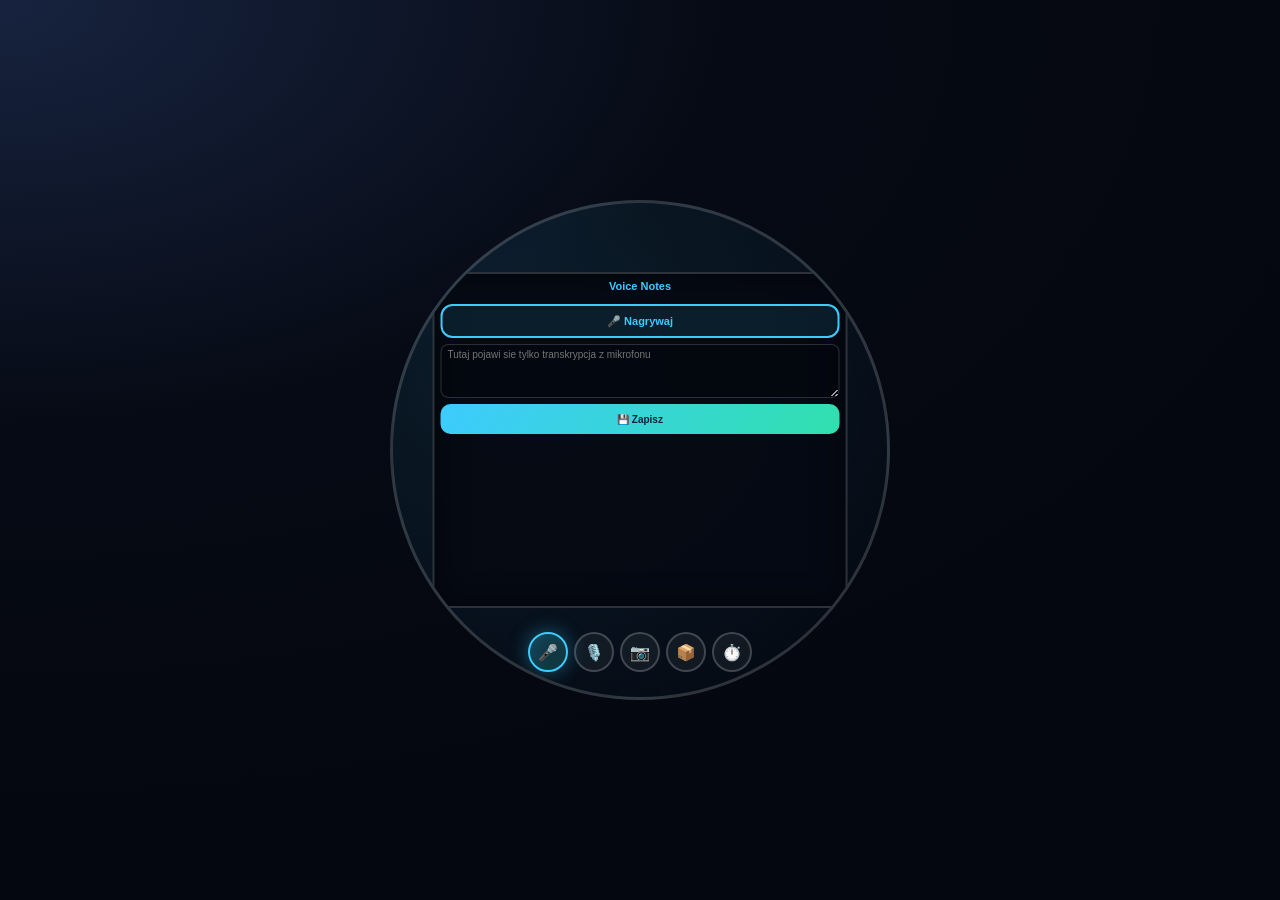
<file: public/watch/index.html>
<!doctype html>
<html lang="pl">
<head>
  <meta charset="UTF-8">
  <meta name="viewport" content="width=device-width, initial-scale=1.0, viewport-fit=cover">
  <title>Watch OS</title>
  <link rel="stylesheet" href="./assets/watch.css">
</head>
<body>
  <main class="watch-os" id="swipeRoot">
    <!-- Okrągła tarcza zegarka -->
    <div class="watch-dial">
      <!-- Przyciski dookoła -->
      <nav class="watch-buttons">
        <button class="btn-top" data-app="0" title="Voice Notes">🎤</button>
        <button class="btn-top-right" data-app="1" title="Dictaphone">🎙️</button>
        <button class="btn-right" data-app="2" title="Camera Hub">📷</button>
        <button class="btn-bottom-right" data-app="3" title="Repo Watch">📦</button>
        <button class="btn-bottom" data-app="4" title="Quick Timer">⏱️</button>
      </nav>

      <!-- Główny ekran w środku -->
      <div class="screen-container" id="track">
        <!-- App 1: Voice Notes -->
        <section class="app-screen" data-app="0">
          <div class="app-header">
            <h2>Voice Notes</h2>
          </div>
          <div class="app-content">
            <button class="btn-voice" id="recordVoiceBtn">🎤 Nagrywaj</button>
            <textarea id="voiceNotesText" class="input" placeholder="Tutaj pojawi sie tylko transkrypcja z mikrofonu" rows="4" readonly></textarea>
            <button class="btn primary" id="saveVoiceBtn">💾 Zapisz</button>
            <div id="notesList" class="notes-list"></div>
          </div>
        </section>

        <!-- App 2: Dictaphone -->
        <section class="app-screen" data-app="1">
          <div class="app-header">
            <h2>Dyktafon</h2>
          </div>
          <div class="app-content">
            <button class="btn-voice" id="recordDictBtn">🔴 Nagrywaj</button>
            <div id="recordingTime" class="recording-time">00:00</div>
            <button class="btn primary" id="stopDictBtn" style="display:none;">⏹️ Stop</button>
            <div id="recordingsList" class="recordings-list"></div>
          </div>
        </section>

        <!-- App 3: Camera Hub -->
        <section class="app-screen" data-app="2">
          <div class="app-header">
            <h2>Camera Hub</h2>
          </div>
          <div class="app-content">
            <div class="camera-split">
              <div class="camera-view" id="phoneCamera">
                <p style="text-align:center; color: var(--muted);">Telefon</p>
              </div>
              <div class="camera-view" id="watchCamera">
                <p style="text-align:center; color: var(--muted);">Zegarek</p>
              </div>
            </div>
            <button class="btn primary" id="switchCameraBtn">🔄 Przełącz</button>
          </div>
        </section>

        <!-- App 4: Repo Watcher -->
        <section class="app-screen" data-app="3">
          <div class="app-header">
            <h2>Repo Branch</h2>
          </div>
          <div class="app-content">
            <div class="repo-info">
              <div class="kpi">
                <div class="kpi-card">
                  <div class="kpi-label">Branch</div>
                  <div class="kpi-value" id="branchName">-</div>
                </div>
                <div class="kpi-card">
                  <div class="kpi-label">Commits</div>
                  <div class="kpi-value" id="commitCount">0</div>
                </div>
                <div class="kpi-card">
                  <div class="kpi-label">Status</div>
                  <div class="kpi-value" id="repoStatus">?</div>
                </div>
              </div>
            </div>
            <button class="btn primary" id="refreshRepoBtn">🔄 Odśwież</button>
          </div>
        </section>

        <!-- App 5: Quick Timer -->
        <section class="app-screen" data-app="4">
          <div class="app-header">
            <h2>Quick Timer</h2>
          </div>
          <div class="app-content">
            <div class="timer-matrix-wrap">
              <canvas id="timerMatrixCanvas" class="timer-matrix-canvas" aria-hidden="true"></canvas>
              <div class="timer-overlay">
                <div class="timer-display" id="timerDisplay">05:00</div>
                <div class="timer-buttons">
                  <button class="btn" id="timerDecBtn">−</button>
                  <button class="btn primary" id="timerStartBtn">▶ Start</button>
                  <button class="btn" id="timerIncBtn">+</button>
                </div>
              </div>
            </div>
            <input type="range" id="timerRange" class="timer-range" min="1" max="60" value="5">
          </div>
        </section>
      </div>
    </div>
  </main>

  <script src="./assets/watch.js"></script>
  <script>
    // === CAROUSEL ===
    const track = document.getElementById("track");
    const root = document.getElementById("swipeRoot");
    const buttons = document.querySelectorAll(".watch-buttons button");
    let currentApp = 0;
    const totalApps = 5;

    function switchApp(index) {
      currentApp = clamp(index, 0, totalApps - 1);
      
      // Update button states and app screen visibility
      buttons.forEach((btn, i) => {
        if (i === currentApp) {
          btn.classList.add("active");
        } else {
          btn.classList.remove("active");
        }
      });
      
      // Update app screens opacity
      document.querySelectorAll(".app-screen").forEach((screen, i) => {
        if (i === currentApp) {
          screen.style.opacity = "1";
          screen.style.pointerEvents = "all";
        } else {
          screen.style.opacity = "0";
          screen.style.pointerEvents = "none";
        }
      });

      setMatrixRunning(currentApp === 4);
    }

    // Swipe handling
    setupSwipe(
      root,
      () => switchApp(currentApp + 1),
      () => switchApp(currentApp - 1)
    );

    // Button clicks
    buttons.forEach(btn => {
      btn.addEventListener("click", () => {
        const appIndex = parseInt(btn.getAttribute("data-app"));
        switchApp(appIndex);
      });
    });

    // Init
    switchApp(0);

    // === SERVER API ===
    const API_BASE = "./api/storage.php";
    const IS_FILE_PROTOCOL = window.location.protocol === "file:";

    function serverHint() {
      return "Uruchom przez HTTP (np. http://127.0.0.1:8091/watch/index.html), a nie file://";
    }

    async function apiJson(url, options = {}) {
      if (IS_FILE_PROTOCOL) {
        throw new Error(serverHint());
      }

      let res;
      try {
        res = await fetch(url, options);
      } catch (e) {
        throw new Error(`Brak polaczenia z API. ${serverHint()}`);
      }

      const data = await res.json().catch(() => ({}));
      if (!res.ok) {
        const msg = data.error || "Blad serwera";
        throw new Error(msg);
      }
      return data;
    }

    function escapeHtml(str) {
      return String(str)
        .replaceAll("&", "&amp;")
        .replaceAll("<", "&lt;")
        .replaceAll(">", "&gt;")
        .replaceAll('"', "&quot;")
        .replaceAll("'", "&#039;");
    }

    // === VOICE NOTES ===
    let voiceRecognition = false;
    let recognitionRunning = false;
    const recordVoiceBtn = document.getElementById("recordVoiceBtn");
    const voiceNotesText = document.getElementById("voiceNotesText");
    const saveVoiceBtn = document.getElementById("saveVoiceBtn");
    const notesList = document.getElementById("notesList");

    recordVoiceBtn.addEventListener("click", () => {
      if (!recognitionRunning) {
        const SpeechRecognition = window.SpeechRecognition || window.webkitSpeechRecognition;
        if (!SpeechRecognition) {
          alert("Twoja przeglądarka nie obsługuje rozpoznawania mowy");
          return;
        }
        voiceRecognition = new SpeechRecognition();
        voiceRecognition.lang = "pl-PL";
        voiceRecognition.continuous = true;
        voiceRecognition.interimResults = false;
        voiceNotesText.value = "";
        voiceNotesText.dataset.fromVoice = "1";

        voiceRecognition.onresult = (e) => {
          let transcript = "";
          for (let i = e.resultIndex; i < e.results.length; i++) {
            transcript += e.results[i][0].transcript;
          }
          if (transcript.trim() !== "") {
            voiceNotesText.value = `${voiceNotesText.value} ${transcript}`.trim();
          }
        };

        voiceRecognition.onend = () => {
          if (recognitionRunning) {
            recognitionRunning = false;
            recordVoiceBtn.textContent = "🎤 Nagrywaj";
            recordVoiceBtn.classList.remove("active");
          }
        };

        voiceRecognition.start();
        recognitionRunning = true;
        recordVoiceBtn.textContent = "⏹️ Stop";
        recordVoiceBtn.classList.add("active");
      } else {
        recognitionRunning = false;
        if (voiceRecognition) {
          voiceRecognition.stop();
        }
        recordVoiceBtn.textContent = "🎤 Nagrywaj";
        recordVoiceBtn.classList.remove("active");
      }
    });

    saveVoiceBtn.addEventListener("click", async () => {
      const text = voiceNotesText.value.trim();
      const fromVoice = voiceNotesText.dataset.fromVoice === "1";
      if (!fromVoice) {
        alert("Ten panel zapisuje tylko tekst z nagrania mowy. Najpierw kliknij Nagrywaj.");
        return;
      }
      if (!text) {
        alert("Brak transkrypcji do zapisu. Nagraj glos i sprobuj ponownie.");
        return;
      }

      try {
        await apiJson(`${API_BASE}?resource=notes`, {
          method: "POST",
          headers: { "Content-Type": "application/json" },
          body: JSON.stringify({ text })
        });
        voiceNotesText.value = "";
        voiceNotesText.dataset.fromVoice = "0";
        await loadVoiceNotes();
      } catch (err) {
        alert(`Nie udalo sie zapisac notatki: ${err.message}`);
      }
    });

    async function loadVoiceNotes() {
      try {
        const data = await apiJson(`${API_BASE}?resource=notes`);
        const notes = Array.isArray(data.items) ? data.items : [];
        notesList.innerHTML = notes.map((n) => 
        `<div class="note-item"><small>${escapeHtml(n.date || "")}</small><p>${escapeHtml(n.text || "")}</p><button onclick="deleteNote(${Number(n.id)})" class="btn-small">🗑️</button></div>`
      ).join("");
      } catch (err) {
        notesList.innerHTML = `<div class="note-item"><small>Blad</small><p>${escapeHtml(err.message)}</p></div>`;
      }
    }
    
    window.deleteNote = async (id) => {
      try {
        await apiJson(`${API_BASE}?resource=notes`, {
          method: "DELETE",
          headers: { "Content-Type": "application/json" },
          body: JSON.stringify({ id })
        });
        await loadVoiceNotes();
      } catch (err) {
        alert(`Nie udalo sie usunac notatki: ${err.message}`);
      }
    };

    loadVoiceNotes();

    // === DICTAPHONE ===
    let mediaRecorder = null;
    let audioChunks = [];
    const recordDictBtn = document.getElementById("recordDictBtn");
    const stopDictBtn = document.getElementById("stopDictBtn");
    const recordingTime = document.getElementById("recordingTime");
    const recordingsList = document.getElementById("recordingsList");
    let recordingSeconds = 0;
    let recordingInterval = null;

    recordDictBtn.addEventListener("click", async () => {
      try {
        const stream = await navigator.mediaDevices.getUserMedia({ audio: true });
        mediaRecorder = new MediaRecorder(stream);
        audioChunks = [];
        
        mediaRecorder.ondataavailable = (e) => audioChunks.push(e.data);
        mediaRecorder.onstop = async () => {
          const audioBlob = new Blob(audioChunks, { type: "audio/webm" });
          const form = new FormData();
          form.append("audio", audioBlob, `recording-${Date.now()}.webm`);

          try {
            if (IS_FILE_PROTOCOL) {
              throw new Error(serverHint());
            }

            await fetch(`${API_BASE}?resource=recordings`, {
              method: "POST",
              body: form
            }).then(async (res) => {
              const data = await res.json().catch(() => ({}));
              if (!res.ok) {
                throw new Error(data.error || "Blad uploadu audio");
              }
            });
            await loadRecordings();
          } catch (err) {
            alert(`Nie udalo sie wyslac nagrania: ${err.message}`);
          }

          stream.getTracks().forEach(t => t.stop());
        };
        
        mediaRecorder.start();
        recordDictBtn.style.display = "none";
        stopDictBtn.style.display = "block";
        recordingSeconds = 0;
        recordingTime.textContent = "00:00";
        recordingInterval = setInterval(() => {
          recordingSeconds++;
          const m = Math.floor(recordingSeconds / 60).toString().padStart(2, "0");
          const s = (recordingSeconds % 60).toString().padStart(2, "0");
          recordingTime.textContent = `${m}:${s}`;
        }, 1000);
      } catch (err) {
        alert("Brak dostępu do mikrofonu");
      }
    });

    stopDictBtn.addEventListener("click", () => {
      mediaRecorder.stop();
      clearInterval(recordingInterval);
      recordDictBtn.style.display = "block";
      stopDictBtn.style.display = "none";
    });

    async function loadRecordings() {
      try {
        const data = await apiJson(`${API_BASE}?resource=recordings`);
        const recordings = Array.isArray(data.items) ? data.items : [];
        recordingsList.innerHTML = recordings.map((r) => 
        `<div class="recording-item"><small>${escapeHtml(r.date || "")}</small><audio controls style="width:100%; margin: 4px 0;"><source src="${escapeHtml(r.url || "")}"></audio><button onclick="deleteRecording('${escapeHtml(r.id || "")}')" class="btn-small">🗑️</button></div>`
      ).join("");
      } catch (err) {
        recordingsList.innerHTML = `<div class="recording-item"><small>Blad</small><p>${escapeHtml(err.message)}</p></div>`;
      }
    }

    window.deleteRecording = async (id) => {
      try {
        await apiJson(`${API_BASE}?resource=recordings`, {
          method: "DELETE",
          headers: { "Content-Type": "application/json" },
          body: JSON.stringify({ id })
        });
        await loadRecordings();
      } catch (err) {
        alert(`Nie udalo sie usunac nagrania: ${err.message}`);
      }
    };

    loadRecordings();

    // === QUICK TIMER ===
    let timerInterval = null;
    let timerSeconds = 300;
    const timerDisplay = document.getElementById("timerDisplay");
    const timerStartBtn = document.getElementById("timerStartBtn");
    const timerIncBtn = document.getElementById("timerIncBtn");
    const timerDecBtn = document.getElementById("timerDecBtn");
    const timerRange = document.getElementById("timerRange");
    const timerMatrixCanvas = document.getElementById("timerMatrixCanvas");

    let matrixAnimationFrame = null;
    let matrixDrops = [];
    const matrixChars = "01ABCDEFGHIJKLMNOPQRSTUVWXYZ#$%&*+-<>";

    function resizeMatrixCanvas() {
      if (!timerMatrixCanvas) return;
      const rect = timerMatrixCanvas.getBoundingClientRect();
      const dpr = window.devicePixelRatio || 1;
      timerMatrixCanvas.width = Math.max(1, Math.floor(rect.width * dpr));
      timerMatrixCanvas.height = Math.max(1, Math.floor(rect.height * dpr));

      const columns = Math.max(8, Math.floor(rect.width / 10));
      matrixDrops = Array.from({ length: columns }, () => Math.floor(Math.random() * 20));
    }

    function drawMatrixFrame() {
      if (!timerMatrixCanvas) return;
      const ctx = timerMatrixCanvas.getContext("2d");
      if (!ctx) return;

      const dpr = window.devicePixelRatio || 1;
      const width = timerMatrixCanvas.width / dpr;
      const height = timerMatrixCanvas.height / dpr;

      ctx.setTransform(1, 0, 0, 1, 0, 0);
      ctx.scale(dpr, dpr);
      ctx.fillStyle = "rgba(1, 10, 15, 0.22)";
      ctx.fillRect(0, 0, width, height);

      ctx.fillStyle = "#49ffa8";
      ctx.font = "10px monospace";

      for (let i = 0; i < matrixDrops.length; i++) {
        const char = matrixChars[Math.floor(Math.random() * matrixChars.length)];
        const x = i * 10;
        const y = matrixDrops[i] * 10;
        ctx.fillText(char, x, y);

        if (y > height && Math.random() > 0.975) {
          matrixDrops[i] = 0;
        } else {
          matrixDrops[i] += 1;
        }
      }

      matrixAnimationFrame = requestAnimationFrame(drawMatrixFrame);
    }

    function setMatrixRunning(shouldRun) {
      if (!timerMatrixCanvas) return;

      if (shouldRun) {
        if (matrixAnimationFrame) return;
        resizeMatrixCanvas();
        drawMatrixFrame();
        return;
      }

      if (matrixAnimationFrame) {
        cancelAnimationFrame(matrixAnimationFrame);
        matrixAnimationFrame = null;
      }
    }

    window.addEventListener("resize", () => {
      if (currentApp === 4) {
        resizeMatrixCanvas();
      }
    });

    function updateTimerDisplay() {
      const m = Math.floor(timerSeconds / 60).toString().padStart(2, "0");
      const s = (timerSeconds % 60).toString().padStart(2, "0");
      timerDisplay.textContent = `${m}:${s}`;
    }

    timerStartBtn.addEventListener("click", () => {
      if (timerInterval) {
        clearInterval(timerInterval);
        timerInterval = null;
        timerStartBtn.textContent = "▶ Start";
        return;
      }
      timerInterval = setInterval(() => {
        timerSeconds--;
        updateTimerDisplay();
        if (timerSeconds <= 0) {
          clearInterval(timerInterval);
          timerInterval = null;
          alert("Czas!");
          timerSeconds = parseInt(timerRange.value) * 60;
          updateTimerDisplay();
          timerStartBtn.textContent = "▶ Start";
        }
      }, 1000);
      timerStartBtn.textContent = "⏸ Pauza";
    });

    timerIncBtn.addEventListener("click", () => {
      timerRange.value = Math.min(60, parseInt(timerRange.value) + 1);
      timerSeconds = parseInt(timerRange.value) * 60;
      updateTimerDisplay();
    });

    timerDecBtn.addEventListener("click", () => {
      timerRange.value = Math.max(1, parseInt(timerRange.value) - 1);
      timerSeconds = parseInt(timerRange.value) * 60;
      updateTimerDisplay();
    });

    timerRange.addEventListener("input", () => {
      timerSeconds = parseInt(timerRange.value) * 60;
      updateTimerDisplay();
    });
  </script>
</body>
</html>
</file>
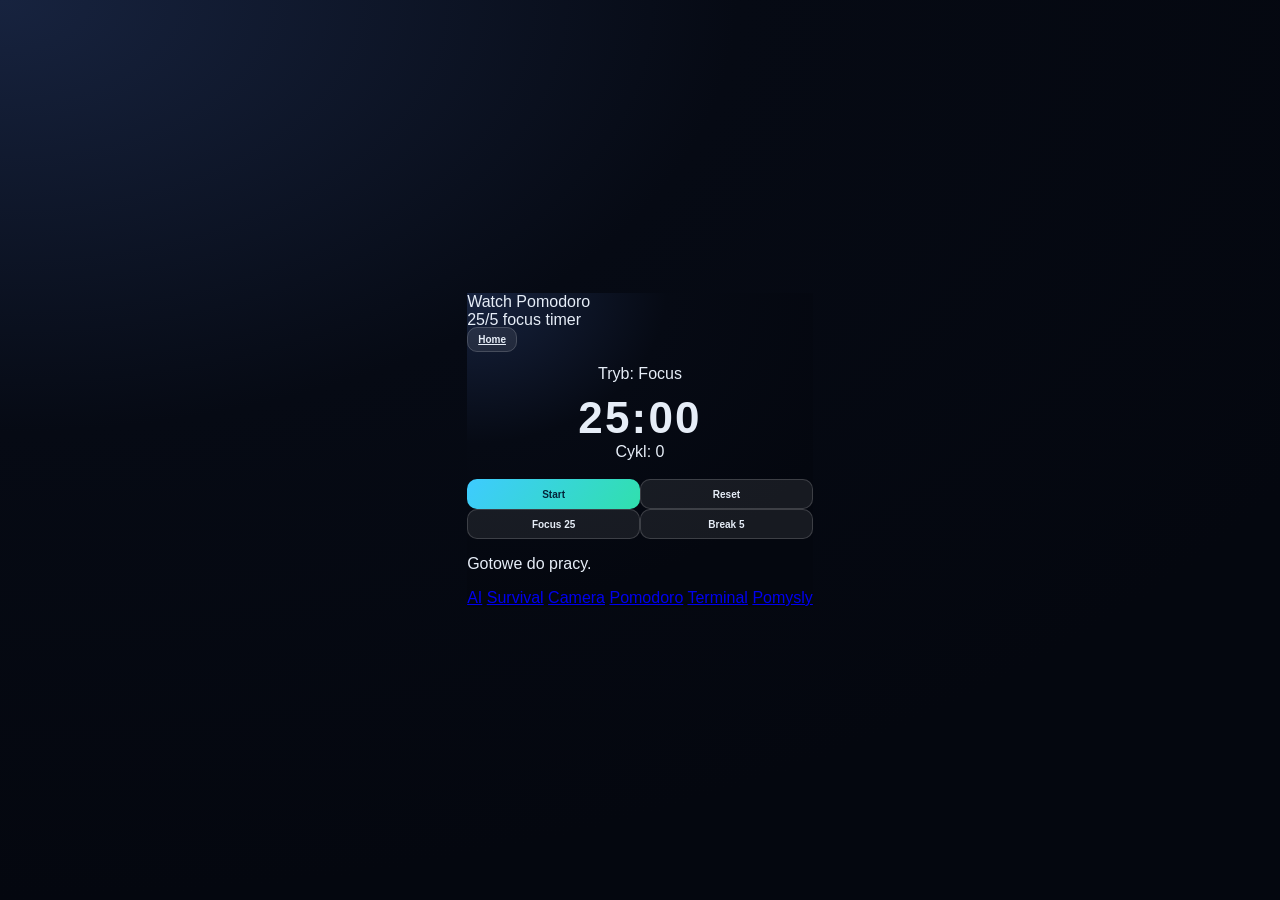
<file: public/watch/pomodoro.html>
<!doctype html>
<html lang="pl">
<head>
  <meta charset="UTF-8">
  <meta name="viewport" content="width=device-width, initial-scale=1.0, viewport-fit=cover">
  <title>Watch Pomodoro</title>
  <link rel="stylesheet" href="./assets/watch.css">
</head>
<body>
  <main class="watch-wrap" id="swipeRoot">
    <header class="head">
      <div>
        <div class="head-title">Watch Pomodoro</div>
        <div class="head-sub">25/5 focus timer</div>
      </div>
      <a class="btn" href="./index.html" style="min-height:34px;padding:6px 10px;">Home</a>
    </header>

    <section class="panel stack">
      <div class="panel" style="text-align:center; padding:18px 10px;">
        <div class="badge" id="modeBadge">Tryb: Focus</div>
        <div id="time" style="font-size:44px; font-weight:800; margin-top:10px; letter-spacing:0.05em;">25:00</div>
        <div class="meta" id="cycles">Cykl: 0</div>
      </div>

      <div class="stack" style="display:grid; grid-template-columns:1fr 1fr;">
        <button class="btn primary" id="startPauseBtn">Start</button>
        <button class="btn" id="resetBtn">Reset</button>
      </div>

      <div class="stack" style="display:grid; grid-template-columns:1fr 1fr;">
        <button class="btn" id="focusPresetBtn">Focus 25</button>
        <button class="btn" id="breakPresetBtn">Break 5</button>
      </div>

      <p class="meta" id="status">Gotowe do pracy.</p>
    </section>

    <nav class="footer-nav">
      <a href="./watch-ai.html">AI</a>
      <a href="./survival.html">Survival</a>
      <a href="./remote-camera.html">Camera</a>
      <a class="active" href="./pomodoro.html">Pomodoro</a>
      <a href="./terminal-mode.html">Terminal</a>
      <a href="./ideas.html">Pomysly</a>
    </nav>
  </main>

  <script src="./assets/watch.js"></script>
  <script>
    const FOCUS_SEC = 25 * 60;
    const BREAK_SEC = 5 * 60;

    let mode = "focus";
    let seconds = FOCUS_SEC;
    let timer = null;
    let running = false;
    let cycles = 0;

    const timeEl = document.getElementById("time");
    const modeBadgeEl = document.getElementById("modeBadge");
    const statusEl = document.getElementById("status");
    const cyclesEl = document.getElementById("cycles");
    const startPauseBtn = document.getElementById("startPauseBtn");

    function format(sec) {
      const m = Math.floor(sec / 60).toString().padStart(2, "0");
      const s = (sec % 60).toString().padStart(2, "0");
      return `${m}:${s}`;
    }

    function render() {
      timeEl.textContent = format(seconds);
      modeBadgeEl.textContent = `Tryb: ${mode === "focus" ? "Focus" : "Break"}`;
      cyclesEl.textContent = `Cykl: ${cycles}`;
      startPauseBtn.textContent = running ? "Pauza" : "Start";
    }

    function switchMode(nextMode) {
      mode = nextMode;
      seconds = mode === "focus" ? FOCUS_SEC : BREAK_SEC;
      statusEl.textContent = mode === "focus" ? "Czas na skupienie." : "Krótka przerwa.";
      render();
    }

    function tick() {
      seconds -= 1;
      if (seconds <= 0) {
        if (mode === "focus") {
          cycles += 1;
          switchMode("break");
          statusEl.textContent = "Focus skończony. Przerwa!";
        } else {
          switchMode("focus");
          statusEl.textContent = "Przerwa skończona. Wracamy!";
        }
      }
      render();
    }

    startPauseBtn.addEventListener("click", () => {
      running = !running;
      if (running) {
        timer = setInterval(tick, 1000);
        statusEl.textContent = "Timer działa.";
      } else {
        clearInterval(timer);
        timer = null;
        statusEl.textContent = "Pauza.";
      }
      render();
    });

    document.getElementById("resetBtn").addEventListener("click", () => {
      running = false;
      clearInterval(timer);
      timer = null;
      cycles = 0;
      switchMode("focus");
      statusEl.textContent = "Zresetowano.";
      render();
    });

    document.getElementById("focusPresetBtn").addEventListener("click", () => {
      running = false;
      clearInterval(timer);
      timer = null;
      switchMode("focus");
      render();
    });

    document.getElementById("breakPresetBtn").addEventListener("click", () => {
      running = false;
      clearInterval(timer);
      timer = null;
      switchMode("break");
      render();
    });

    setupSwipe(
      document.getElementById("swipeRoot"),
      () => { window.location.href = "./terminal-mode.html"; },
      () => { window.location.href = "./remote-camera.html"; }
    );

    render();
  </script>
</body>
</html>
</file>
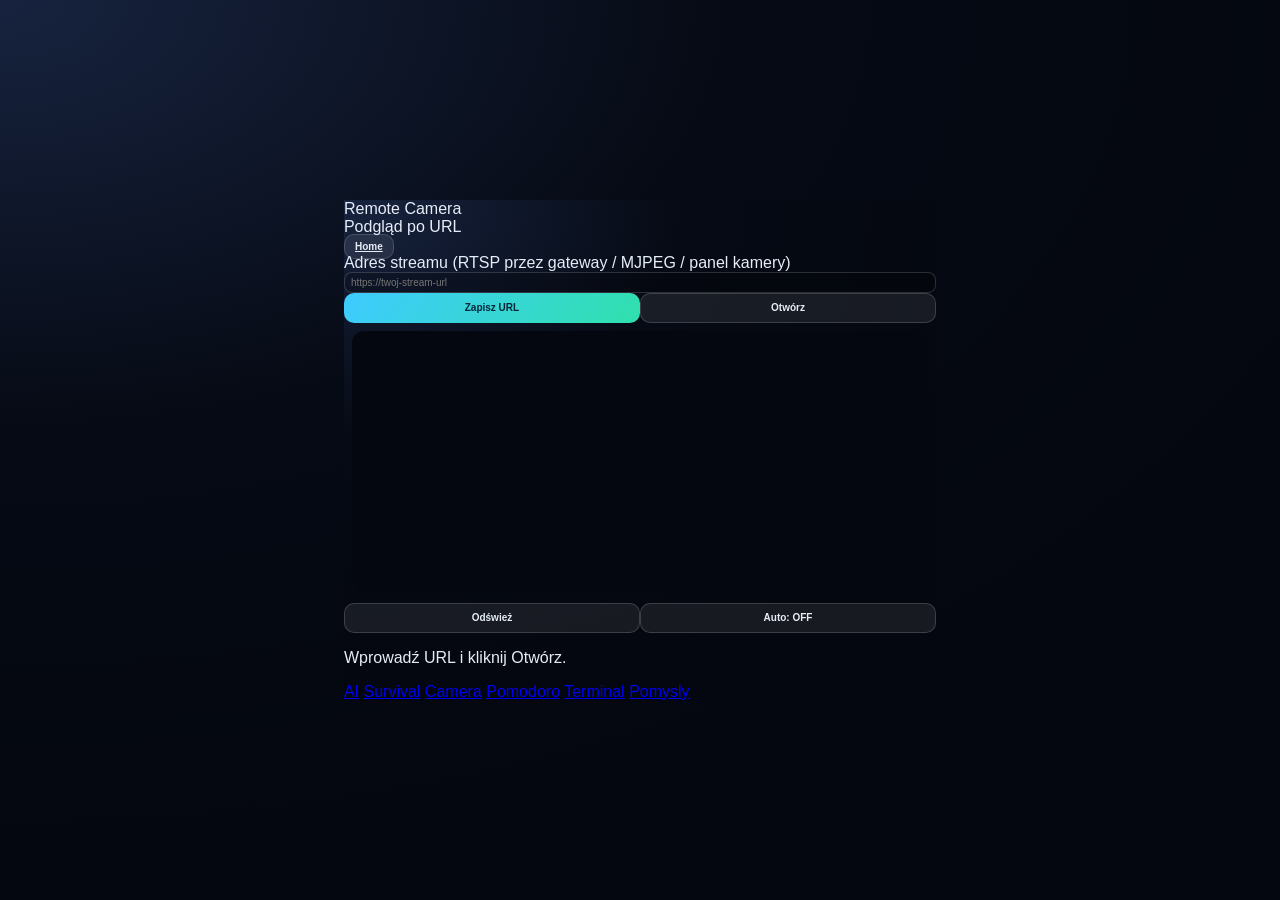
<file: public/watch/remote-camera.html>
<!doctype html>
<html lang="pl">
<head>
  <meta charset="UTF-8">
  <meta name="viewport" content="width=device-width, initial-scale=1.0, viewport-fit=cover">
  <title>Remote Camera</title>
  <link rel="stylesheet" href="./assets/watch.css">
</head>
<body>
  <main class="watch-wrap" id="swipeRoot">
    <header class="head">
      <div>
        <div class="head-title">Remote Camera</div>
        <div class="head-sub">Podgląd po URL</div>
      </div>
      <a class="btn" href="./index.html" style="min-height:34px;padding:6px 10px;">Home</a>
    </header>

    <section class="panel stack">
      <label class="meta" for="streamUrl">Adres streamu (RTSP przez gateway / MJPEG / panel kamery)</label>
      <input class="input" id="streamUrl" placeholder="https://twoj-stream-url">

      <div class="stack" style="grid-template-columns:1fr 1fr; display:grid;">
        <button class="btn primary" id="saveUrlBtn">Zapisz URL</button>
        <button class="btn" id="openBtn">Otwórz</button>
      </div>

      <div class="panel" style="padding:8px; overflow:hidden;">
        <iframe id="frame" title="Podgląd" style="width:100%; min-height:260px; border:0; border-radius:12px; background:#04070f;"></iframe>
      </div>

      <div class="stack" style="grid-template-columns:1fr 1fr; display:grid;">
        <button class="btn" id="refreshBtn">Odśwież</button>
        <button class="btn" id="toggleAutoBtn">Auto: OFF</button>
      </div>

      <p class="meta" id="status">Wprowadź URL i kliknij Otwórz.</p>
    </section>

    <nav class="footer-nav">
      <a href="./watch-ai.html">AI</a>
      <a href="./survival.html">Survival</a>
      <a class="active" href="./remote-camera.html">Camera</a>
      <a href="./pomodoro.html">Pomodoro</a>
      <a href="./terminal-mode.html">Terminal</a>
      <a href="./ideas.html">Pomysly</a>
    </nav>
  </main>

  <script src="./assets/watch.js"></script>
  <script>
    const KEY = "watch-camera-url-v1";
    const urlEl = document.getElementById("streamUrl");
    const frameEl = document.getElementById("frame");
    const statusEl = document.getElementById("status");
    const toggleAutoBtn = document.getElementById("toggleAutoBtn");

    let auto = false;
    let timer = null;

    function load() {
      const url = localStorage.getItem(KEY) || "";
      urlEl.value = url;
      if (url) {
        frameEl.src = url;
        statusEl.textContent = "Załadowano zapisany URL";
      }
    }

    function openFrame() {
      const url = urlEl.value.trim();
      if (!url) {
        statusEl.textContent = "Brak URL";
        return;
      }
      frameEl.src = url;
      statusEl.textContent = "Podgląd otwarty";
    }

    document.getElementById("saveUrlBtn").addEventListener("click", () => {
      localStorage.setItem(KEY, urlEl.value.trim());
      statusEl.textContent = "URL zapisany";
    });

    document.getElementById("openBtn").addEventListener("click", openFrame);

    document.getElementById("refreshBtn").addEventListener("click", () => {
      const src = frameEl.src;
      if (!src) return;
      frameEl.src = "about:blank";
      setTimeout(() => { frameEl.src = src; }, 120);
      statusEl.textContent = "Odświeżono";
    });

    toggleAutoBtn.addEventListener("click", () => {
      auto = !auto;
      toggleAutoBtn.textContent = `Auto: ${auto ? "ON" : "OFF"}`;

      if (!auto) {
        clearInterval(timer);
        timer = null;
        return;
      }

      timer = setInterval(() => {
        const src = frameEl.src;
        if (!src) return;
        frameEl.src = src.split("#")[0] + `#${Date.now()}`;
      }, 12000);
    });

    setupSwipe(
      document.getElementById("swipeRoot"),
      () => { window.location.href = "./pomodoro.html"; },
      () => { window.location.href = "./survival.html"; }
    );

    load();
  </script>
</body>
</html>
</file>
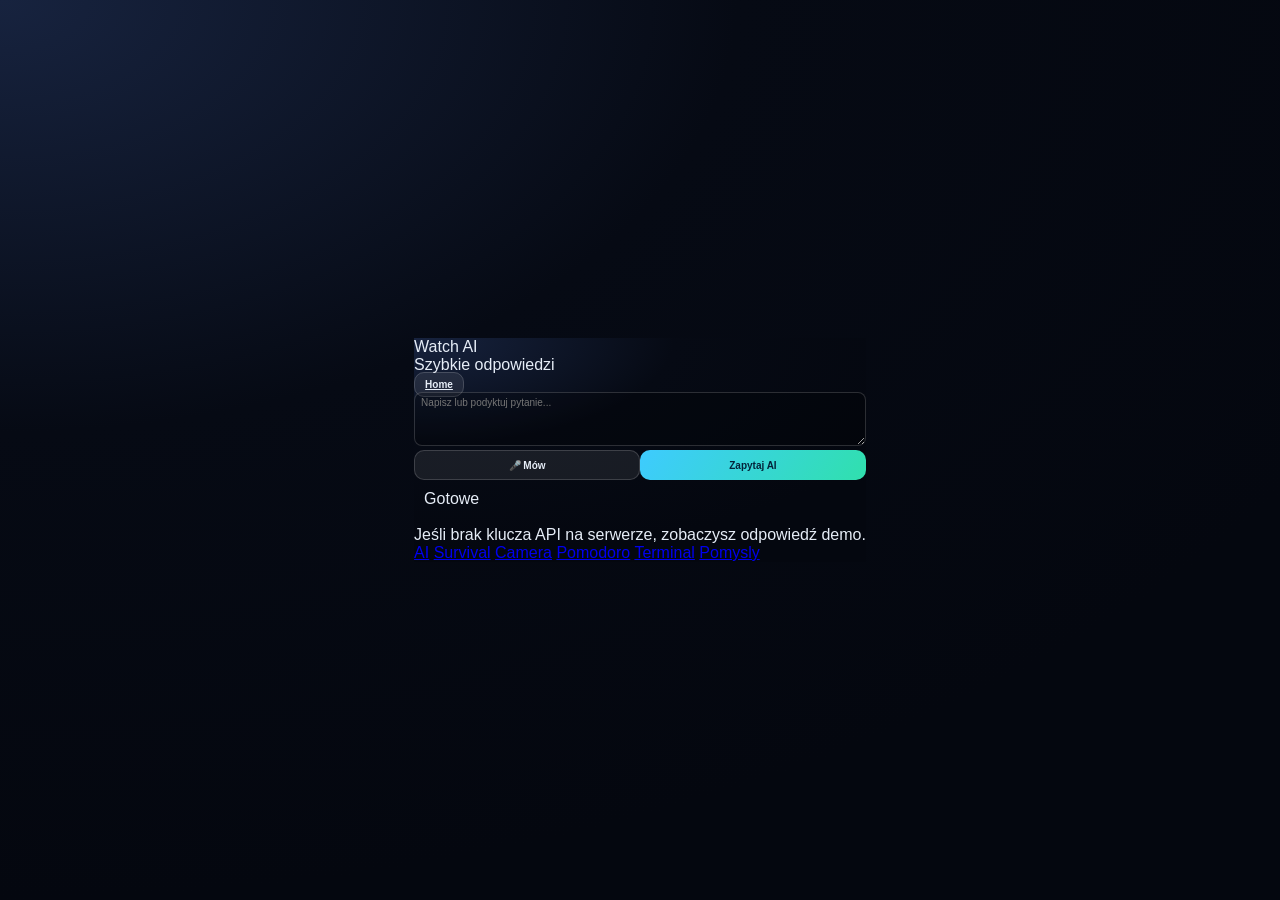
<file: public/watch/watch-ai.html>
<!doctype html>
<html lang="pl">
<head>
  <meta charset="UTF-8">
  <meta name="viewport" content="width=device-width, initial-scale=1.0, viewport-fit=cover">
  <title>Watch AI</title>
  <link rel="stylesheet" href="./assets/watch.css">
</head>
<body>
  <main class="watch-wrap" id="swipeRoot">
    <header class="head">
      <div>
        <div class="head-title">Watch AI</div>
        <div class="head-sub">Szybkie odpowiedzi</div>
      </div>
      <a class="btn" href="./index.html" style="min-height:34px;padding:6px 10px;">Home</a>
    </header>

    <section class="panel stack">
      <textarea id="prompt" rows="4" placeholder="Napisz lub podyktuj pytanie..."></textarea>
      <div class="stack" style="grid-template-columns:1fr 1fr; display:grid;">
        <button class="btn" id="micBtn">🎤 Mów</button>
        <button class="btn primary" id="askBtn">Zapytaj AI</button>
      </div>
      <div class="panel" style="padding:10px;">
        <div class="meta" id="status">Gotowe</div>
        <div id="answer" style="margin-top:8px; line-height:1.45; font-size:14px;"></div>
      </div>
      <p class="meta" style="margin:0;">Jeśli brak klucza API na serwerze, zobaczysz odpowiedź demo.</p>
    </section>

    <nav class="footer-nav">
      <a class="active" href="./watch-ai.html">AI</a>
      <a href="./survival.html">Survival</a>
      <a href="./remote-camera.html">Camera</a>
      <a href="./pomodoro.html">Pomodoro</a>
      <a href="./terminal-mode.html">Terminal</a>
      <a href="./ideas.html">Pomysly</a>
    </nav>
  </main>

  <script src="./assets/watch.js"></script>
  <script>
    const promptEl = document.getElementById("prompt");
    const answerEl = document.getElementById("answer");
    const statusEl = document.getElementById("status");

    async function askAI() {
      const prompt = promptEl.value.trim();
      if (!prompt) {
        statusEl.textContent = "Wpisz pytanie";
        return;
      }

      statusEl.textContent = "Myślę...";
      answerEl.textContent = "";

      try {
        const res = await fetch("./api/ask-ai.php", {
          method: "POST",
          headers: { "Content-Type": "application/json" },
          body: JSON.stringify({ prompt })
        });

        const data = await res.json();
        if (!res.ok || data.error) {
          throw new Error(data.error || "Błąd odpowiedzi");
        }

        answerEl.textContent = data.answer || "Brak odpowiedzi";
        statusEl.textContent = data.demo ? "Tryb demo" : "Gotowe";
      } catch (e) {
        statusEl.textContent = "Błąd";
        answerEl.textContent = e.message;
      }
    }

    document.getElementById("askBtn").addEventListener("click", askAI);

    const SpeechRecognition = window.SpeechRecognition || window.webkitSpeechRecognition;
    const micBtn = document.getElementById("micBtn");

    if (!SpeechRecognition) {
      micBtn.disabled = true;
      micBtn.textContent = "🎤 Brak";
    } else {
      const rec = new SpeechRecognition();
      rec.lang = "pl-PL";
      rec.interimResults = false;
      rec.maxAlternatives = 1;

      micBtn.addEventListener("click", () => {
        statusEl.textContent = "Słucham...";
        rec.start();
      });

      rec.addEventListener("result", (ev) => {
        const text = ev.results[0][0].transcript || "";
        promptEl.value = text;
        statusEl.textContent = "Tekst gotowy";
      });

      rec.addEventListener("error", () => {
        statusEl.textContent = "Błąd mikrofonu";
      });
    }

    setupSwipe(
      document.getElementById("swipeRoot"),
      () => { window.location.href = "./survival.html"; },
      () => { window.location.href = "./index.html"; }
    );
  </script>
</body>
</html>
</file>
<file: public/watch/assets/watch.css>
:root {
  --bg: #060a14;
  --panel: rgba(255, 255, 255, 0.08);
  --line: rgba(255, 255, 255, 0.16);
  --txt: #e6edf7;
  --muted: #9fb0ca;
  --acc: #3ecbff;
  --acc2: #30e0ad;
  --warn: #ff9aa6;
}

* { box-sizing: border-box; }

html, body {
  margin: 0;
  min-height: 100%;
  background: radial-gradient(120% 100% at 0% 0%, #17233f 0%, #060a14 48%, #04070f 100%);
  color: var(--txt);
  font-family: "Segoe UI", Tahoma, Arial, sans-serif;
  overflow: hidden;
  position: relative;
  display: flex;
  align-items: center;
  justify-content: center;
}

.watch-os {
  width: 100vw;
  height: 100vh;
  max-width: 100vw;
  max-height: 100vh;
  display: flex;
  align-items: center;
  justify-content: center;
  padding: 4px;
  margin: 0;
}

.watch-dial {
  position: relative;
  width: min(88vmin, 500px);
  height: min(88vmin, 500px);
  border-radius: 50%;
  background: radial-gradient(circle at 30% 30%, rgba(62, 203, 255, 0.1), transparent);
  border: 3px solid var(--line);
  display: block;
  overflow: hidden;
  padding: 0;
}

/* === NAWIGACJA NA DOLE === */
.watch-buttons {
  position: absolute;
  left: 50%;
  bottom: 5%;
  transform: translateX(-50%);
  display: flex;
  flex-direction: row;
  gap: 6px;
  align-items: center;
  justify-content: center;
  padding: 0;
  margin: 0;
  z-index: 120;
  width: auto;
  max-width: 82%;
}

.watch-buttons button {
  position: relative;
  width: 40px;
  height: 40px;
  min-width: 40px;
  min-height: 40px;
  font-size: 16px;
  border: 2px solid rgba(255, 255, 255, 0.2);
  border-radius: 50%;
  background: rgba(255, 255, 255, 0.05);
  color: var(--txt);
  cursor: pointer;
  display: flex;
  align-items: center;
  justify-content: center;
  transition: all 0.3s ease;
  padding: 0;
  flex-shrink: 0;
}

.watch-buttons button:active {
  transform: scale(0.9);
}

.watch-buttons button.active {
  border-color: var(--acc);
  background: linear-gradient(125deg, rgba(62, 203, 255, 0.25), rgba(48, 224, 173, 0.15));
  box-shadow: 0 0 20px rgba(62, 203, 255, 0.4), inset 0 0 20px rgba(62, 203, 255, 0.1);
  color: var(--acc);
}

/* === EKRAN GŁÓWNY === */
.screen-container {
  position: absolute;
  left: 50%;
  top: 14%;
  transform: translateX(-50%);
  width: 84%;
  height: 68%;
  border-radius: 18px;
  background: rgba(6, 10, 20, 0.95);
  border: 2px solid var(--line);
  overflow: hidden;
  box-shadow: inset 0 0 30px rgba(0, 0, 0, 0.5);
  display: flex;
  z-index: 100;
}

.app-screen {
  position: absolute;
  left: 0;
  top: 0;
  width: 100%;
  height: 100%;
  padding: 6px 6px 5px;
  display: flex;
  flex-direction: column;
  gap: 6px;
  overflow-y: auto;
  scroll-behavior: smooth;
  transition: opacity 0.3s ease;
  opacity: 0;
  pointer-events: none;
}

#track {
  transition: opacity 0.2s ease;
}

.app-header {
  text-align: center;
  padding-bottom: 4px;
  margin-bottom: 2px;
}

.app-header h2 {
  margin: 0;
  font-size: 11px;
  color: var(--acc);
  font-weight: 700;
}

.app-content {
  display: flex;
  flex-direction: column;
  gap: 6px;
  flex: 1;
}

/* === BUTTONS === */
.btn {
  border: 1px solid var(--line);
  border-radius: 10px;
  min-height: 30px;
  padding: 3px 7px;
  background: rgba(255, 255, 255, 0.08);
  color: var(--txt);
  font-size: 10px;
  font-weight: 600;
  cursor: pointer;
  transition: all 0.2s ease;
}

.btn:active {
  transform: scale(0.98);
}

.btn.primary {
  border: 0;
  color: #04243a;
  background: linear-gradient(125deg, var(--acc), var(--acc2));
  font-weight: 700;
}

.btn-voice {
  border: 2px solid var(--acc);
  border-radius: 12px;
  min-height: 34px;
  padding: 6px;
  background: rgba(62, 203, 255, 0.1);
  color: var(--acc);
  font-size: 11px;
  font-weight: 700;
  cursor: pointer;
  transition: all 0.2s ease;
}

.btn-voice.active {
  background: rgba(255, 170, 170, 0.2);
  border-color: var(--warn);
  color: var(--warn);
}

.btn-voice:active {
  transform: scale(0.98);
}

.btn-small {
  border: 1px solid rgba(255, 255, 255, 0.2);
  border-radius: 6px;
  padding: 3px 6px;
  background: transparent;
  color: var(--muted);
  font-size: 10px;
  cursor: pointer;
  transition: all 0.15s ease;
}

.btn-small:active {
  background: rgba(255, 255, 255, 0.08);
}

/* === INPUTS === */
.input,
textarea,
select {
  width: 100%;
  border: 1px solid var(--line);
  border-radius: 8px;
  background: rgba(0, 0, 0, 0.22);
  color: var(--txt);
  padding: 4px 6px;
  font-size: 10px;
  outline: none;
  font-family: inherit;
  transition: all 0.2s ease;
}

.input:focus,
textarea:focus,
select:focus {
  border-color: var(--acc);
  box-shadow: 0 0 0 2px rgba(62, 203, 255, 0.2);
}

textarea {
  resize: vertical;
  min-height: 32px;
  max-height: 64px;
}

/* === NOTES STYLE === */
.notes-list,
.recordings-list {
  display: flex;
  flex-direction: column;
  gap: 6px;
  max-height: 100px;
  overflow-y: auto;
}

.note-item,
.recording-item {
  border: 1px solid var(--line);
  border-radius: 8px;
  padding: 6px;
  background: rgba(255, 255, 255, 0.04);
  font-size: 10px;
}

.note-item small,
.recording-item small {
  color: var(--muted);
  display: block;
  margin-bottom: 3px;
  font-size: 9px;
}

.note-item p {
  margin: 2px 0;
  color: var(--txt);
  line-height: 1.2;
}

/* === CAMERA VIEW === */
.camera-split {
  display: grid;
  grid-template-columns: 1fr 1fr;
  gap: 6px;
  margin-bottom: 6px;
}

.camera-view {
  border: 1px solid var(--line);
  border-radius: 10px;
  background: rgba(0, 0, 0, 0.3);
  aspect-ratio: 1;
  display: flex;
  align-items: center;
  justify-content: center;
  font-size: 10px;
}

/* === TIMER === */
.timer-matrix-wrap {
  position: relative;
  min-height: 118px;
  border: 1px solid rgba(95, 255, 170, 0.35);
  border-radius: 12px;
  overflow: hidden;
  background: linear-gradient(180deg, #020a12, #01070f);
}

.timer-matrix-canvas {
  position: absolute;
  inset: 0;
  width: 100%;
  height: 100%;
  opacity: 0.5;
}

.timer-overlay {
  position: relative;
  z-index: 1;
  padding: 6px;
}

.timer-display {
  font-size: 40px;
  font-weight: 900;
  text-align: center;
  color: #8bffe7;
  text-shadow: 0 0 12px rgba(60, 255, 175, 0.45);
  margin: 4px 0;
  font-variant-numeric: tabular-nums;
  letter-spacing: 1px;
}

.timer-buttons {
  display: grid;
  grid-template-columns: 1fr 2fr 1fr;
  gap: 6px;
  margin: 6px 0;
}

.timer-range {
  width: 100%;
  height: 4px;
  border-radius: 2px;
  background: rgba(255, 255, 255, 0.1);
  outline: none;
  -webkit-appearance: none;
  appearance: none;
}

.timer-range::-webkit-slider-thumb {
  -webkit-appearance: none;
  appearance: none;
  width: 12px;
  height: 12px;
  border-radius: 50%;
  background: var(--acc);
  cursor: pointer;
  box-shadow: 0 0 8px rgba(62, 203, 255, 0.4);
}

.timer-range::-moz-range-thumb {
  width: 12px;
  height: 12px;
  border-radius: 50%;
  background: var(--acc);
  cursor: pointer;
  border: none;
  box-shadow: 0 0 8px rgba(62, 203, 255, 0.4);
}

/* === KPI === */
.kpi {
  display: grid;
  grid-template-columns: repeat(3, 1fr);
  gap: 6px;
  margin-bottom: 6px;
}

.kpi-card {
  border: 1px solid var(--line);
  border-radius: 10px;
  padding: 6px;
  background: rgba(255, 255, 255, 0.04);
  text-align: center;
}

.kpi-label {
  color: var(--muted);
  font-size: 8px;
  text-transform: uppercase;
  letter-spacing: 0.06em;
}

.kpi-value {
  margin-top: 2px;
  font-size: 12px;
  font-weight: 700;
  color: var(--acc);
}

/* === SCROLLBAR === */
::-webkit-scrollbar {
  width: 4px;
}

::-webkit-scrollbar-track {
  background: transparent;
}

::-webkit-scrollbar-thumb {
  background: rgba(62, 203, 255, 0.3);
  border-radius: 2px;
}

::-webkit-scrollbar-thumb:hover {
  background: rgba(62, 203, 255, 0.5);
}

.recording-time {
  font-size: 18px;
  font-weight: 700;
  text-align: center;
  color: var(--acc);
  margin: 8px 0;
  font-variant-numeric: tabular-nums;
}

/* === RESPONSYWNOŚĆ === */
@media (max-aspect-ratio: 1/1) {
  .watch-dial {
    width: min(88vmin, 500px);
    height: min(88vmin, 500px);
  }
}
</file>
